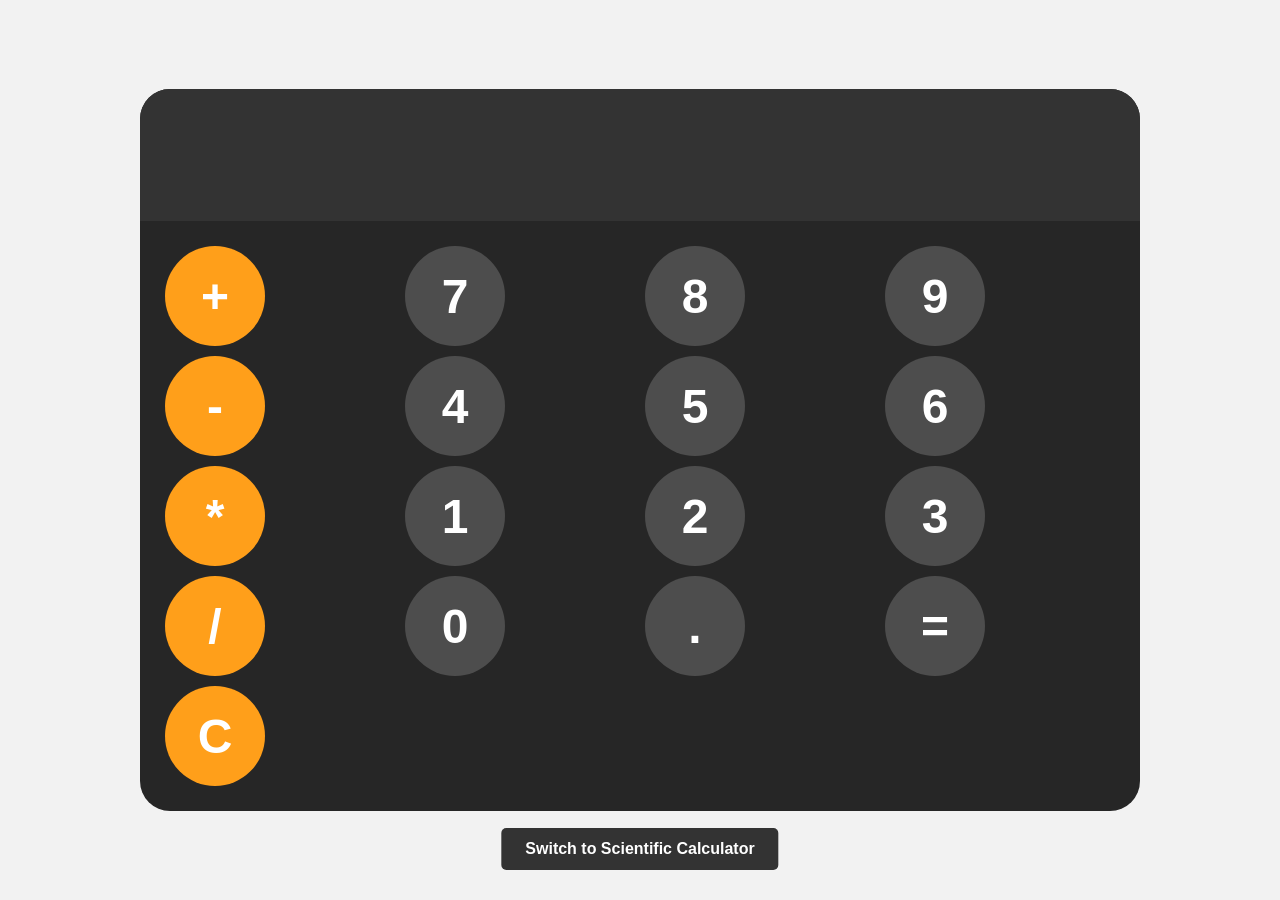
<file: index.html>
<!DOCTYPE html>
<html lang="en">
<head>
    <meta charset="UTF-8">
    <meta name="viewport" content="width=device-width, initial-scale=1.0">
    <title>Dynamic Calculator</title>
    <link rel="stylesheet" href="/styles.css">
</head>
<body>
    <div id="calculator">
        <input id="display" readonly>
        <div id="keys">
            <button onclick="appendToDisplay('+')" class="operator-btn">+</button>
            <button onclick="appendToDisplay('7')">7</button>
            <button onclick="appendToDisplay('8')">8</button>
            <button onclick="appendToDisplay('9')">9</button>
            <button onclick="appendToDisplay('-')" class="operator-btn">-</button>
            <button onclick="appendToDisplay('4')">4</button>
            <button onclick="appendToDisplay('5')">5</button>
            <button onclick="appendToDisplay('6')">6</button>
            <button onclick="appendToDisplay('*')" class="operator-btn">*</button>
            <button onclick="appendToDisplay('1')">1</button>
            <button onclick="appendToDisplay('2')">2</button>
            <button onclick="appendToDisplay('3')">3</button>
            <button onclick="appendToDisplay('/')" class="operator-btn">/</button>
            <button onclick="appendToDisplay('0')">0</button>
            <button onclick="appendToDisplay('.')">.</button>
            <button onclick="calculate()">=</button>
            <button onclick="clearDisplay()" class="operator-btn">C</button>
        </div>

    </div>
    <div class="calc-switcher">
    <a href="/scical.html" class="switch-btn">Switch to Scientific Calculator</a>
    </div>
    <script src="/index.js"></script>
</body>
</html>
</file>
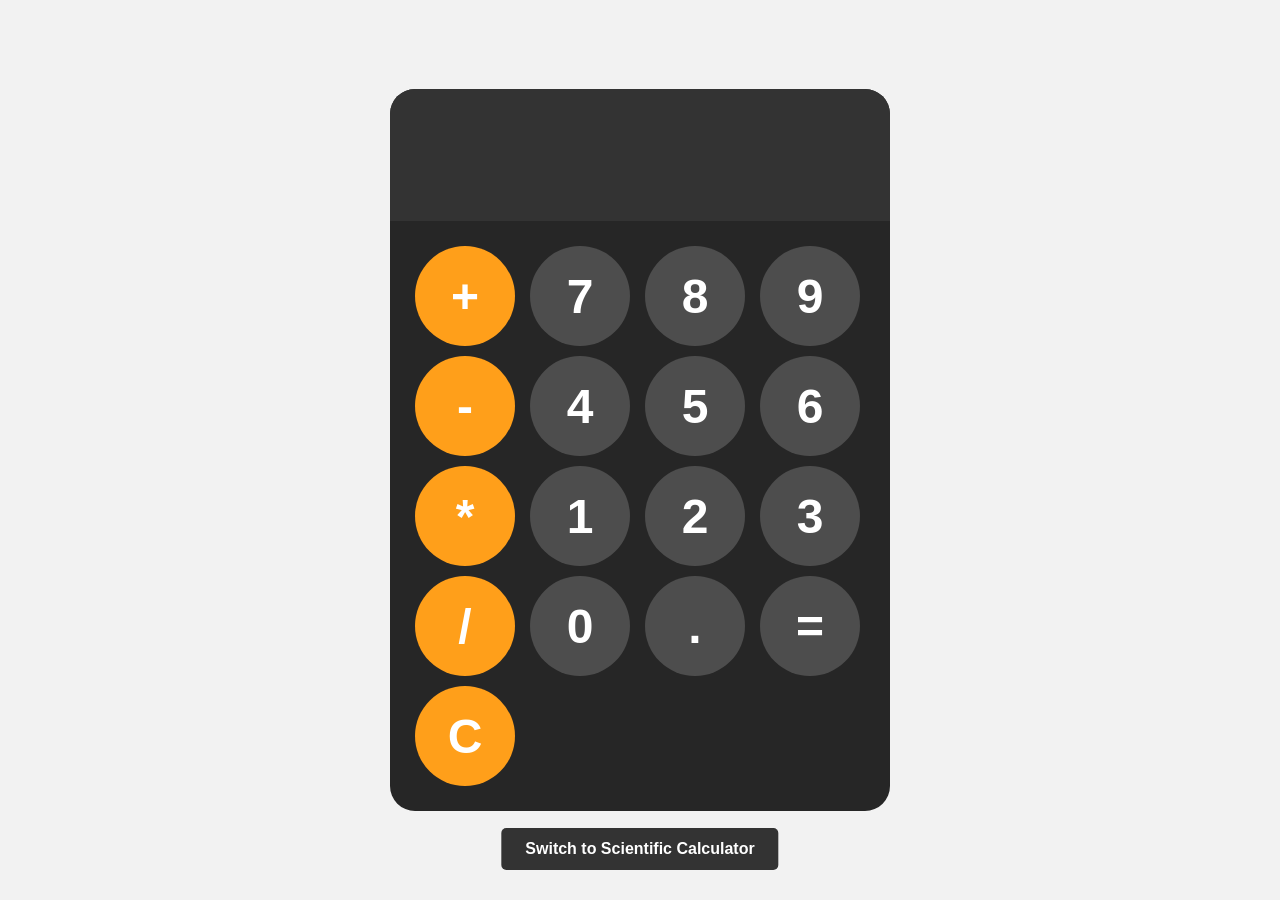
<file: my-calculator-project/index.html>
<!DOCTYPE html>
<html lang="en">
<head>
    <meta charset="UTF-8">
    <meta name="viewport" content="width=device-width, initial-scale=1.0">
    <title>Dynamic Calculator</title>
    <link rel="stylesheet" href="/my-calculator-project/styles.css">
</head>
<body>
    <div id="calculator">
        <input id="display" readonly>
        <div id="keys">
            <button onclick="appendToDisplay('+')" class="operator-btn">+</button>
            <button onclick="appendToDisplay('7')">7</button>
            <button onclick="appendToDisplay('8')">8</button>
            <button onclick="appendToDisplay('9')">9</button>
            <button onclick="appendToDisplay('-')" class="operator-btn">-</button>
            <button onclick="appendToDisplay('4')">4</button>
            <button onclick="appendToDisplay('5')">5</button>
            <button onclick="appendToDisplay('6')">6</button>
            <button onclick="appendToDisplay('*')" class="operator-btn">*</button>
            <button onclick="appendToDisplay('1')">1</button>
            <button onclick="appendToDisplay('2')">2</button>
            <button onclick="appendToDisplay('3')">3</button>
            <button onclick="appendToDisplay('/')" class="operator-btn">/</button>
            <button onclick="appendToDisplay('0')">0</button>
            <button onclick="appendToDisplay('.')">.</button>
            <button onclick="calculate()">=</button>
            <button onclick="clearDisplay()" class="operator-btn">C</button>
        </div>

    </div>
    <div class="calc-switcher">
    <a href="/my-calculator-project/scical/scical.html" class="switch-btn">Switch to Scientific Calculator</a>
    </div>
    <script src="/my-calculator-project/index.js"></script>
</body>
</html>
</file>
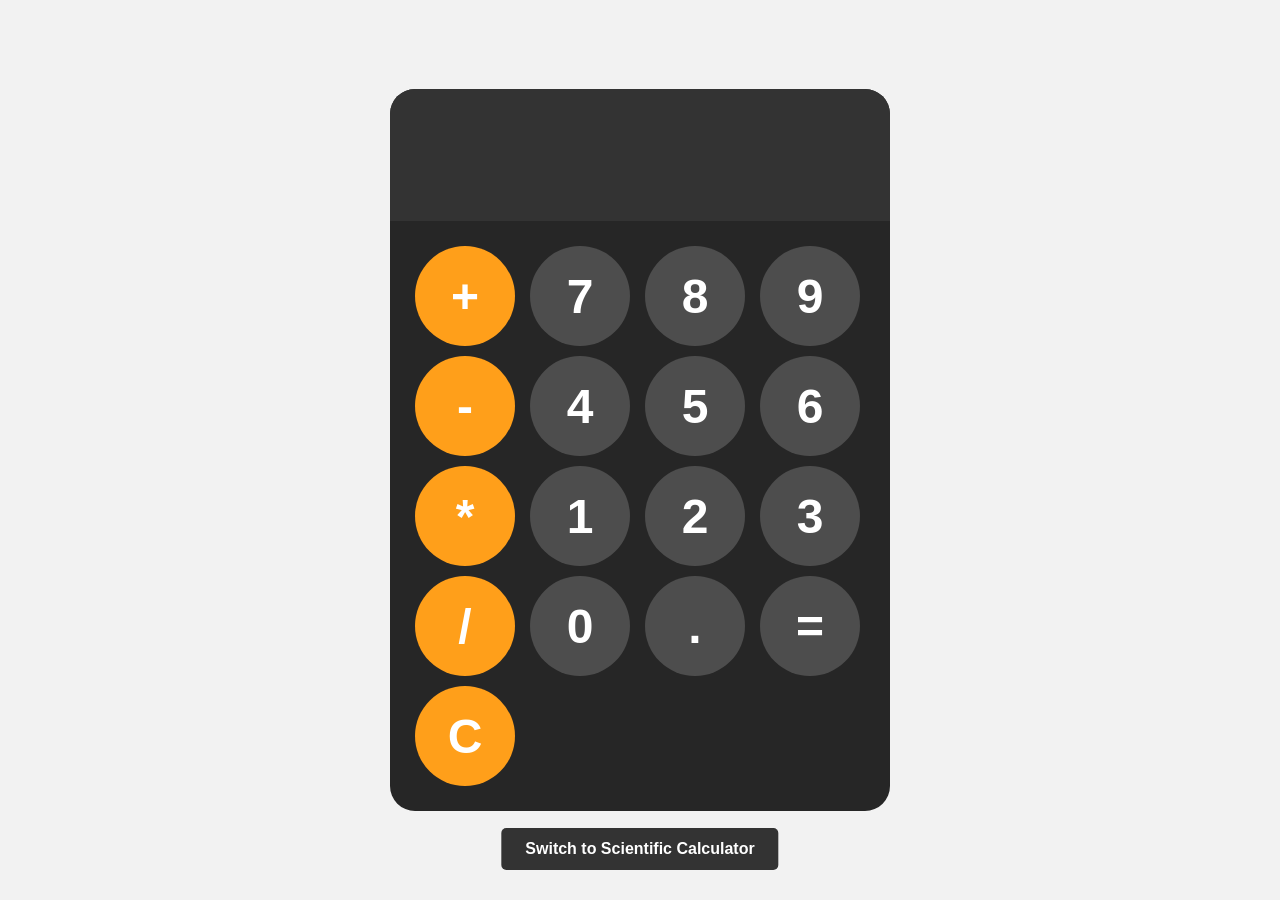
<file: my-calculator-project/calc/index.html>
<!DOCTYPE html>
<html lang="en">
<head>
    <meta charset="UTF-8">
    <meta name="viewport" content="width=device-width, initial-scale=1.0">
    <title>Dynamic Calculator</title>
    <link rel="stylesheet" href="/my-calculator-project/calc/styles.css">
</head>
<body>
    <div id="calculator">
        <input id="display" readonly>
        <div id="keys">
            <button onclick="appendToDisplay('+')" class="operator-btn">+</button>
            <button onclick="appendToDisplay('7')">7</button>
            <button onclick="appendToDisplay('8')">8</button>
            <button onclick="appendToDisplay('9')">9</button>
            <button onclick="appendToDisplay('-')" class="operator-btn">-</button>
            <button onclick="appendToDisplay('4')">4</button>
            <button onclick="appendToDisplay('5')">5</button>
            <button onclick="appendToDisplay('6')">6</button>
            <button onclick="appendToDisplay('*')" class="operator-btn">*</button>
            <button onclick="appendToDisplay('1')">1</button>
            <button onclick="appendToDisplay('2')">2</button>
            <button onclick="appendToDisplay('3')">3</button>
            <button onclick="appendToDisplay('/')" class="operator-btn">/</button>
            <button onclick="appendToDisplay('0')">0</button>
            <button onclick="appendToDisplay('.')">.</button>
            <button onclick="calculate()">=</button>
            <button onclick="clearDisplay()" class="operator-btn">C</button>
        </div>

    </div>
    <div class="calc-switcher">
    <a href="/my-calculator-project/scical/scical.html" class="switch-btn">Switch to Scientific Calculator</a>
    </div>
    <script src="/my-calculator-project/calc/index.js"></script>
</body>
</html>
</file>
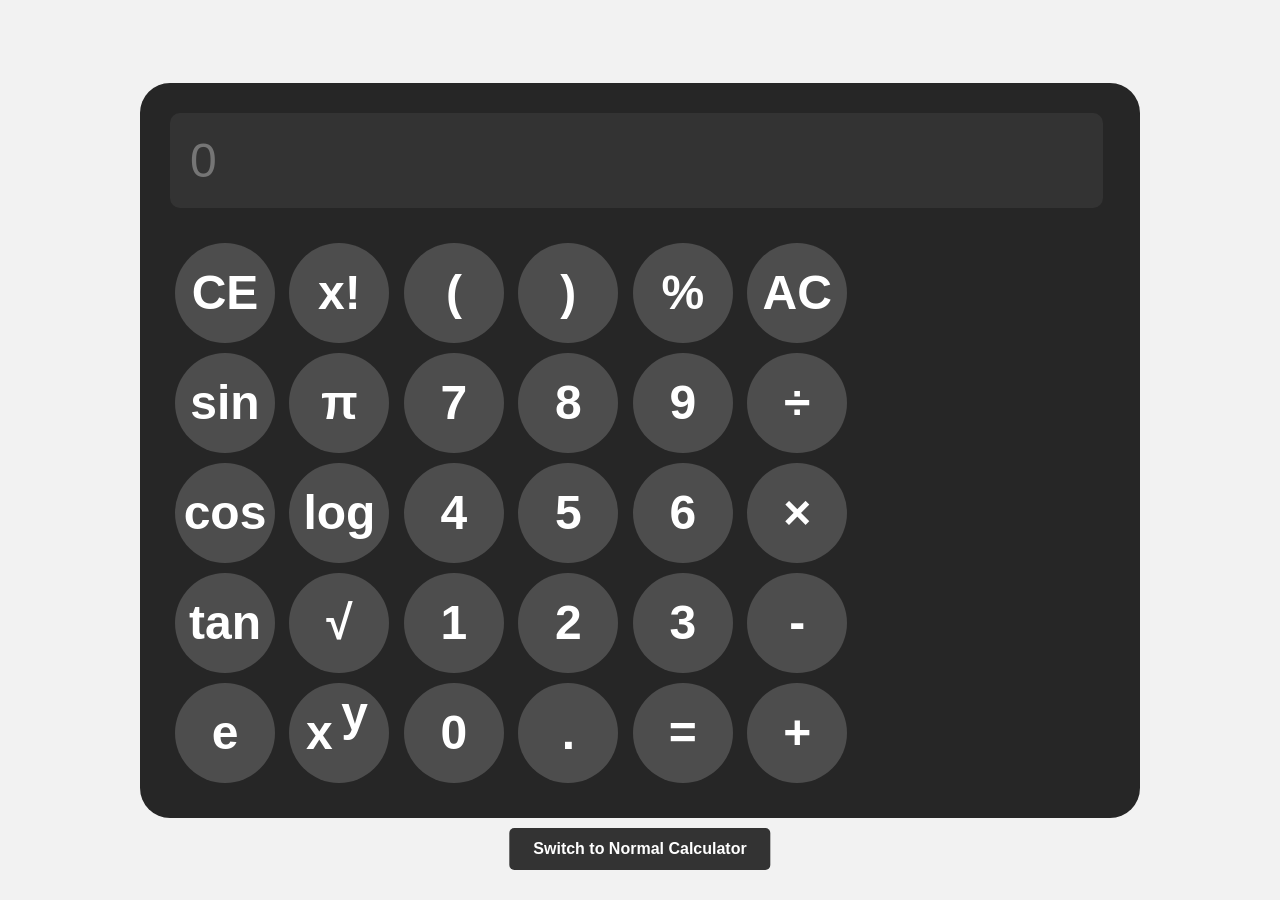
<file: scical.html>
<!DOCTYPE html>
<html lang="en">
<head>
    <meta charset="UTF-8">
    <meta name="viewport" content="width=device-width, initial-scale=1.0">
    <title>Dynamic Calculator</title>
    <link rel="stylesheet" href="/scical.css">
</head>
<body>
    <div class="container">
            <div class="display">
                <input id="screen" type="text" placeholder="0" readonly>
            </div>

            <div class="btns">
                <div class="row">
                    <button id="ce" onclick="backspc()">CE</button>
                    <button onclick="fact()">x!</button>
                    <button class="btn">(</button>
                    <button class="btn">)</button>
                    <button class="btn">%</button>
                    <button id="ac" onclick="screen.value=''">AC</button>
                </div>

                <div class="row">
                    <button onclick="sin()">sin</button>
                    <button onclick="pi()">π</button>
                    <button class="btn">7</button>
                    <button class="btn">8</button>
                    <button class="btn">9</button>
                    <button class="btn">÷</button>
                </div>

                <div class="row">
                    <button onclick="cos()">cos</button>
                    <button onclick="log()">log</button>
                    <button class="btn">4</button>
                    <button class="btn">5</button>
                    <button class="btn">6</button>
                    <button class="btn">×</button>
                </div>

                <div class="row">
                    <button onclick="tan()">tan</button>
                    <button onclick="sqrt()">√</button>
                    <button class="btn">1</button>
                    <button class="btn">2</button>
                    <button class="btn">3</button>
                    <button class="btn">-</button>
                </div>

                <div class="row">
                    <button onclick="e()">e</button>
                    <button onclick="pow()">x <span style="position: relative; bottom: .4em; right: .1em;">y</span> </button>
                    <button class="btn">0</button>
                    <button class="btn">.</button>
                    <button id="eval" onclick="screen.value=eval(screen.value)">=</button>
                    <button class="btn">+</button>
                </div>
            </div>
        </div>
    <div class="calc-switcher">
        <a href="/index.html" class="switch-btn">Switch to Normal Calculator</a>
    </div>
    <script src="/scical.js"></script>
</body>
</html>
</file>
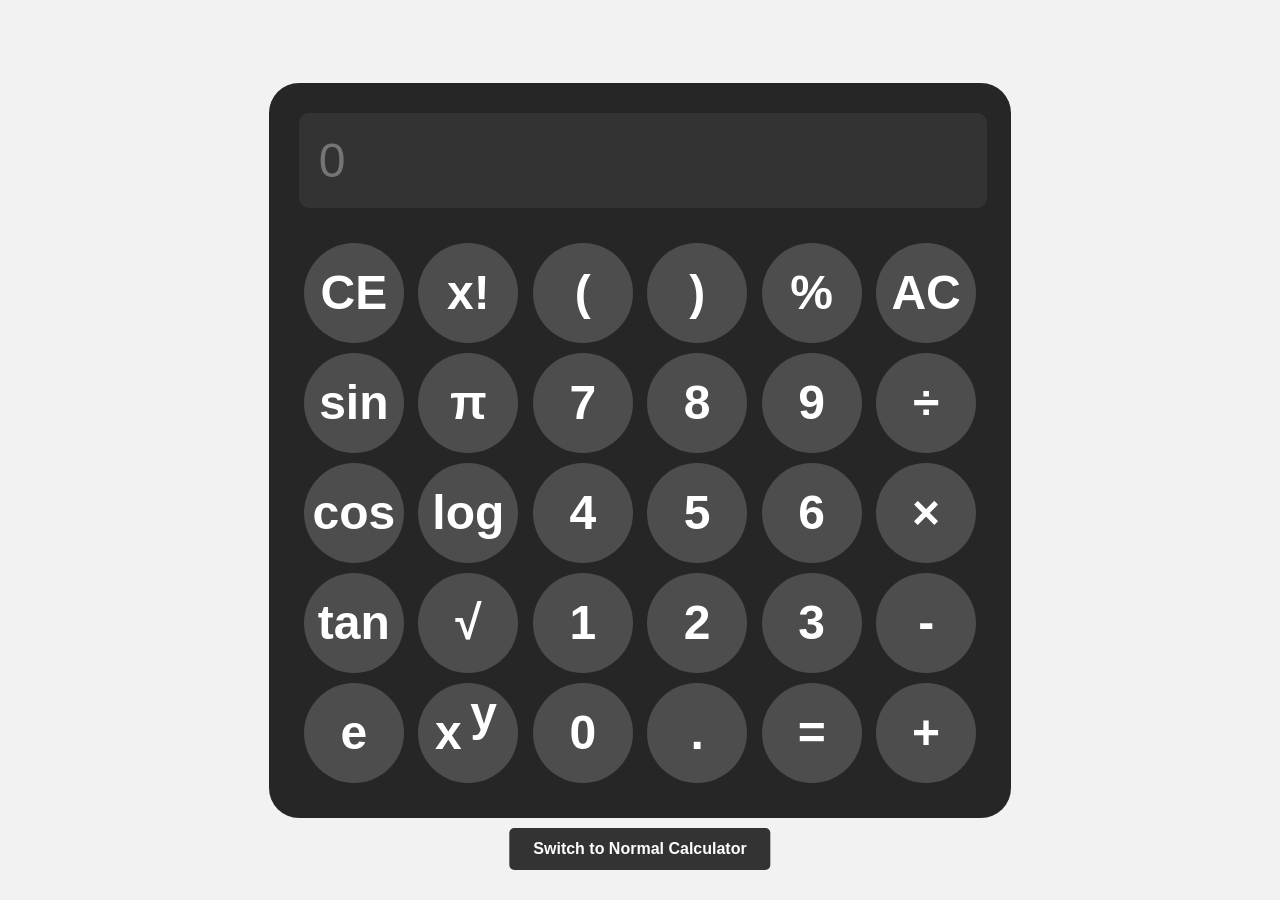
<file: my-calculator-project/scical/scical.html>
<!DOCTYPE html>
<html lang="en">
<head>
    <meta charset="UTF-8">
    <meta name="viewport" content="width=device-width, initial-scale=1.0">
    <title>Dynamic Calculator</title>
    <link rel="stylesheet" href="/my-calculator-project/scical/scical.css">
</head>
<body>
    <div class="container">
            <div class="display">
                <input id="screen" type="text" placeholder="0" readonly>
            </div>

            <div class="btns">
                <div class="row">
                    <button id="ce" onclick="backspc()">CE</button>
                    <button onclick="fact()">x!</button>
                    <button class="btn">(</button>
                    <button class="btn">)</button>
                    <button class="btn">%</button>
                    <button id="ac" onclick="screen.value=''">AC</button>
                </div>

                <div class="row">
                    <button onclick="sin()">sin</button>
                    <button onclick="pi()">π</button>
                    <button class="btn">7</button>
                    <button class="btn">8</button>
                    <button class="btn">9</button>
                    <button class="btn">÷</button>
                </div>

                <div class="row">
                    <button onclick="cos()">cos</button>
                    <button onclick="log()">log</button>
                    <button class="btn">4</button>
                    <button class="btn">5</button>
                    <button class="btn">6</button>
                    <button class="btn">×</button>
                </div>

                <div class="row">
                    <button onclick="tan()">tan</button>
                    <button onclick="sqrt()">√</button>
                    <button class="btn">1</button>
                    <button class="btn">2</button>
                    <button class="btn">3</button>
                    <button class="btn">-</button>
                </div>

                <div class="row">
                    <button onclick="e()">e</button>
                    <button onclick="pow()">x <span style="position: relative; bottom: .4em; right: .1em;">y</span> </button>
                    <button class="btn">0</button>
                    <button class="btn">.</button>
                    <button id="eval" onclick="screen.value=eval(screen.value)">=</button>
                    <button class="btn">+</button>
                </div>
            </div>
        </div>
    <div class="calc-switcher">
        <a href="/my-calculator-project/index.html" class="switch-btn">Switch to Normal Calculator</a>
    </div>
    <script src="/my-calculator-project/scical/scical.js"></script>
</body>
</html>
</file>
<file: styles.css>
body{ 
    margin: 0;
    display: flex;
    justify-content: center;
    align-items: center;
    min-height: 100vh; 
    background-color: hsl(0, 0%, 95%);
    padding: 20px 0;   
    box-sizing: border-box;
}

#keys {
    display: grid;
    grid-template-columns: repeat(4, 1fr);
    gap: 10px;
    padding: 25px;
}

#calculator {
    font-family: Arial, Helvetica, sans-serif;
    background-color: hsl(0, 0%, 15%);
    border-radius: 30px;
    max-width: 1000px;
    width: 100%;   
    overflow: hidden;
    box-sizing: border-box;
}

#display {
    width: 100%;
    padding: 20px;
    font-size: 5rem;
    text-align: left;
    border: none;
    background-color: hsl(0, 0%, 20%);
    color: white;
}

button {
    width: 100px;
    height: 100px;
    border-radius: 50px;
    border: none;
    background-color: hsl(0, 0%, 30%);
    color: white;
    font-size: 3rem;
    font-weight: bold;
    cursor: pointer;
}

button:hover {
    background-color: hsl(0, 0%, 50%);
}

button:active {
    background-color: hsl(0, 0%, 70%);

}

.operator-btn {
    background-color: hsl(35, 100%, 55%);

}

.operator-btn:hover {
    background-color: hsl(35, 100%, 65%);

}

.operator-btn:active {
    background-color: hsl(35, 100%, 75%);

}

.calc-switcher {
    position: absolute;   
    bottom: 30px;        
    left: 50%;            
    transform: translateX(-50%); 
    text-align: center;
    z-index: 10;          
}

.switch-btn {
    background-color: #333;
    color: white;
    padding: 12px 24px;
    text-decoration: none;
    font-family: Arial, sans-serif;
    border-radius: 5px;
    font-weight: bold;
    transition: 0.2s;
    display: inline-block; 
}

.switch-btn:hover {
    background-color: hsl(35, 100%, 55%);
}
</file>
<file: my-calculator-project/styles.css>
body{ 
    margin: 0;
    display: flex;
    justify-content: center;
    align-items: center;
    height: 100vh;
    background-color: hsl(0, 0%, 95%);

}

#keys {
    display: grid;
    grid-template-columns: repeat(4, 1fr);
    gap: 10px;
    padding: 25px;
}

#calculator {
    font-family: Arial, Helvetica, sans-serif;
    background-color: hsl(0, 0%, 15%);
    border-radius: 25px;
    max-width: 500px;
    overflow: hidden;
}

#display {
    width: 100%;
    padding: 20px;
    font-size: 5rem;
    text-align: left;
    border: none;
    background-color: hsl(0, 0%, 20%);
    color: white;
}

button {
    width: 100px;
    height: 100px;
    border-radius: 50px;
    border: none;
    background-color: hsl(0, 0%, 30%);
    color: white;
    font-size: 3rem;
    font-weight: bold;
    cursor: pointer;
}

button:hover {
    background-color: hsl(0, 0%, 50%);
}

button:active {
    background-color: hsl(0, 0%, 70%);

}

.operator-btn {
    background-color: hsl(35, 100%, 55%);

}

.operator-btn:hover {
    background-color: hsl(35, 100%, 65%);

}

.operator-btn:active {
    background-color: hsl(35, 100%, 75%);

}

.calc-switcher {
    position: absolute;   /* 👈 Takes it out of the flexbox layout entirely */
    bottom: 30px;         /* 👈 Pins it 30px from the very bottom of the screen */
    left: 50%;            /* 👈 Moves it to the middle horizontally */
    transform: translateX(-50%); /* 👈 Perfectly centers it */
    text-align: center;
    z-index: 10;          /* 👈 Makes sure it stays on top of the background */
}

.switch-btn {
    background-color: #333;
    color: white;
    padding: 12px 24px;
    text-decoration: none;
    font-family: Arial, sans-serif;
    border-radius: 5px;
    font-weight: bold;
    transition: 0.2s;
    display: inline-block; /* 👈 Ensures padding behaves nicely */
}

.switch-btn:hover {
    background-color: hsl(35, 100%, 55%);
}
</file>
<file: my-calculator-project/calc/styles.css>
body{ 
    margin: 0;
    display: flex;
    justify-content: center;
    align-items: center;
    height: 100vh;
    background-color: hsl(0, 0%, 95%);

}

#keys {
    display: grid;
    grid-template-columns: repeat(4, 1fr);
    gap: 10px;
    padding: 25px;
}

#calculator {
    font-family: Arial, Helvetica, sans-serif;
    background-color: hsl(0, 0%, 15%);
    border-radius: 25px;
    max-width: 500px;
    overflow: hidden;
}

#display {
    width: 100%;
    padding: 20px;
    font-size: 5rem;
    text-align: left;
    border: none;
    background-color: hsl(0, 0%, 20%);
    color: white;
}

button {
    width: 100px;
    height: 100px;
    border-radius: 50px;
    border: none;
    background-color: hsl(0, 0%, 30%);
    color: white;
    font-size: 3rem;
    font-weight: bold;
    cursor: pointer;
}

button:hover {
    background-color: hsl(0, 0%, 50%);
}

button:active {
    background-color: hsl(0, 0%, 70%);

}

.operator-btn {
    background-color: hsl(35, 100%, 55%);

}

.operator-btn:hover {
    background-color: hsl(35, 100%, 65%);

}

.operator-btn:active {
    background-color: hsl(35, 100%, 75%);

}

.calc-switcher {
    position: absolute;   /* 👈 Takes it out of the flexbox layout entirely */
    bottom: 30px;         /* 👈 Pins it 30px from the very bottom of the screen */
    left: 50%;            /* 👈 Moves it to the middle horizontally */
    transform: translateX(-50%); /* 👈 Perfectly centers it */
    text-align: center;
    z-index: 10;          /* 👈 Makes sure it stays on top of the background */
}

.switch-btn {
    background-color: #333;
    color: white;
    padding: 12px 24px;
    text-decoration: none;
    font-family: Arial, sans-serif;
    border-radius: 5px;
    font-weight: bold;
    transition: 0.2s;
    display: inline-block; /* 👈 Ensures padding behaves nicely */
}

.switch-btn:hover {
    background-color: hsl(35, 100%, 55%);
}
</file>
<file: scical.css>
body { 
    margin: 0;
    display: flex;
    justify-content: center;
    align-items: center;
    min-height: 100vh; 
    background-color: hsl(0, 0%, 95%);
    padding: 20px 0;   
    box-sizing: border-box;
}

.container {
    font-family: Arial, Helvetica, sans-serif;
    background-color: hsl(0, 0%, 15%);
    border-radius: 30px;
    max-width: 1000px;
    width: 100%;       
    padding: 30px;
    overflow: hidden; 
    box-sizing: border-box;
}

button {
    width: 100px;
    height: 100px;
    border-radius: 50px;
    border: none;
    background-color: hsl(0, 0%, 30%);
    color: white;
    font-size: 3rem;
    font-weight: bold;
    cursor: pointer;
    margin: 5px;
}

button:hover {
    background-color: hsl(0, 0%, 50%);
}

button:active {
    background-color: hsl(0, 0%, 70%);

}

#screen {
    width: 95%;
    padding: 20px;
    font-size: 3rem;
    text-align: left;
    border: none;
    background-color: hsl(0, 0%, 20%);
    color: white;
    margin-bottom: 30px;
    border-radius: 10px;
}

.calc-switcher {
    position: absolute;   
    bottom: 30px;         
    left: 50%;            
    transform: translateX(-50%); 
    text-align: center;
    z-index: 10;         
}

.switch-btn {
    background-color: #333;
    color: white;
    padding: 12px 24px;
    text-decoration: none;
    font-family: Arial, sans-serif;
    border-radius: 5px;
    font-weight: bold;
    transition: 0.2s;
    display: inline-block;
}

.switch-btn:hover {
    background-color: hsl(35, 100%, 55%);
}
</file>
<file: my-calculator-project/scical/scical.css>
body{ 
    margin: 0;
    display: flex;
    justify-content: center;
    align-items: center;
    height: 100vh;
    background-color: hsl(0, 0%, 95%);

}

.container {
    font-family: Arial, Helvetica, sans-serif;
    background-color: hsl(0, 0%, 15%);
    border-radius: 30px;
    max-width: 1000px;
    overflow: hidden;
    padding: 30px;
    overflow: hidden;
}

button {
    width: 100px;
    height: 100px;
    border-radius: 50px;
    border: none;
    background-color: hsl(0, 0%, 30%);
    color: white;
    font-size: 3rem;
    font-weight: bold;
    cursor: pointer;
    margin: 5px;
}

button:hover {
    background-color: hsl(0, 0%, 50%);
}

button:active {
    background-color: hsl(0, 0%, 70%);

}

#screen {
    width: 95%;
    padding: 20px;
    font-size: 3rem;
    text-align: left;
    border: none;
    background-color: hsl(0, 0%, 20%);
    color: white;
    margin-bottom: 30px;
    border-radius: 10px;
}

.calc-switcher {
    position: absolute;   /* 👈 Takes it out of the flexbox layout entirely */
    bottom: 30px;         /* 👈 Pins it 30px from the very bottom of the screen */
    left: 50%;            /* 👈 Moves it to the middle horizontally */
    transform: translateX(-50%); /* 👈 Perfectly centers it */
    text-align: center;
    z-index: 10;          /* 👈 Makes sure it stays on top of the background */
}

.switch-btn {
    background-color: #333;
    color: white;
    padding: 12px 24px;
    text-decoration: none;
    font-family: Arial, sans-serif;
    border-radius: 5px;
    font-weight: bold;
    transition: 0.2s;
    display: inline-block; /* 👈 Ensures padding behaves nicely */
}

.switch-btn:hover {
    background-color: hsl(35, 100%, 55%);
}
</file>
